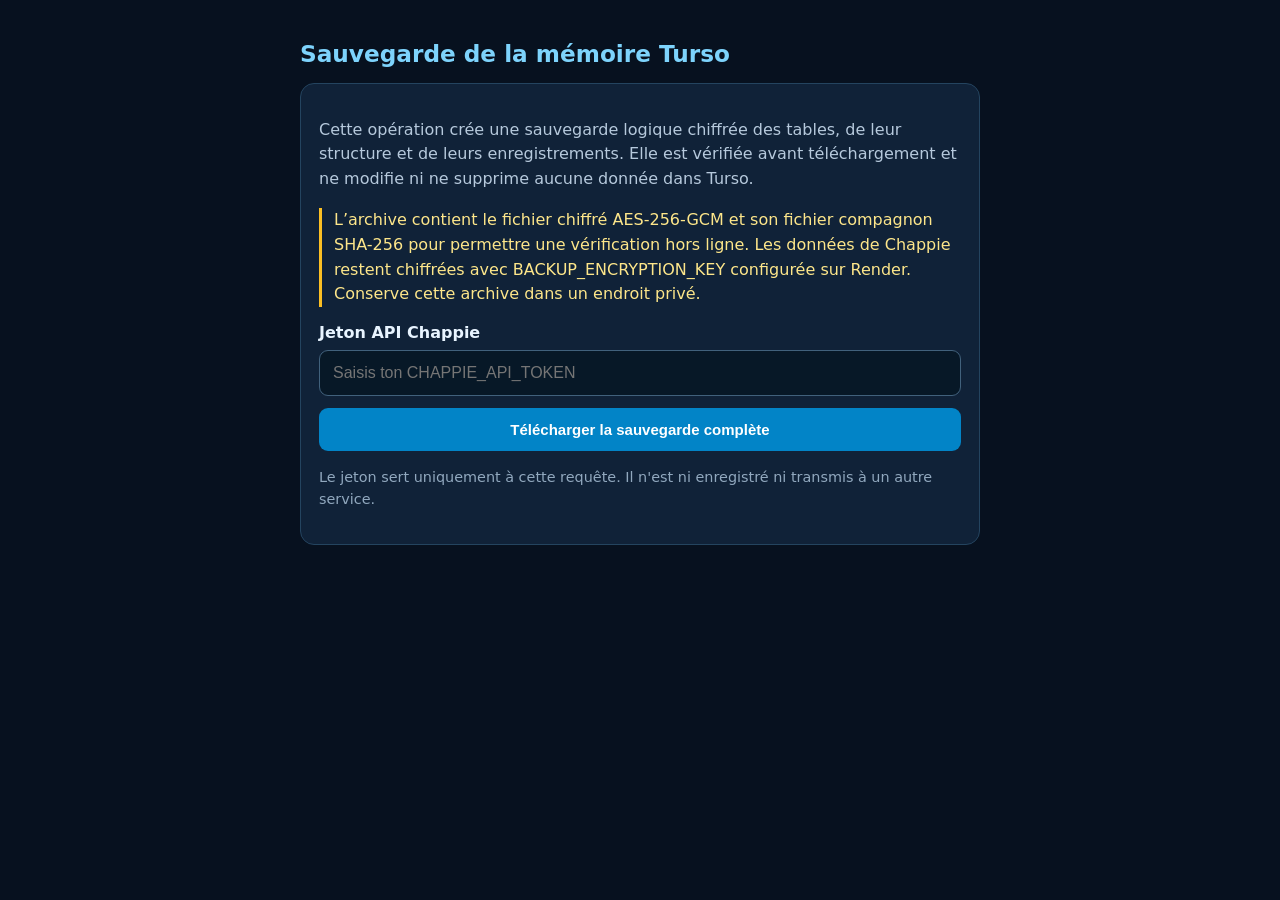
<file: backend/static/turso-backup.html>
<!doctype html>
<html lang="fr">
<head>
  <meta charset="utf-8">
  <meta name="viewport" content="width=device-width,initial-scale=1">
  <meta name="robots" content="noindex,nofollow">
  <title>Chappie — Sauvegarde Turso</title>
  <style>
    :root{color-scheme:dark;font-family:system-ui,sans-serif;background:#07111f;color:#e8f4ff}
    body{margin:0;padding:24px 16px;max-width:680px;margin-inline:auto}
    h1{font-size:1.45rem;color:#7dd3fc}
    p{color:#b6c9dc;line-height:1.55}
    .panel{background:#102238;border:1px solid #24445f;border-radius:14px;padding:18px;margin:16px 0}
    label{display:block;margin-bottom:8px;font-weight:600}
    input{box-sizing:border-box;width:100%;padding:13px;border-radius:9px;border:1px solid #41617c;background:#071827;color:white;font-size:16px}
    button{margin-top:12px;padding:13px 16px;border:0;border-radius:9px;background:#0284c7;color:white;font-weight:700;font-size:15px;width:100%}
    button:disabled{opacity:.6}
    #status{white-space:pre-wrap}.ok{color:#86efac}.bad{color:#fca5a5}
    .warning{border-left:3px solid #fbbf24;padding-left:12px;color:#fde68a}
    .muted{font-size:.9rem;color:#91a8be}
  </style>
</head>
<body>
  <h1>Sauvegarde de la mémoire Turso</h1>
  <section class="panel">
    <p>Cette opération crée une sauvegarde logique chiffrée des tables, de leur structure et de leurs enregistrements. Elle est vérifiée avant téléchargement et ne modifie ni ne supprime aucune donnée dans Turso.</p>
    <p class="warning">L’archive contient le fichier chiffré AES-256-GCM et son fichier compagnon SHA-256 pour permettre une vérification hors ligne. Les données de Chappie restent chiffrées avec BACKUP_ENCRYPTION_KEY configurée sur Render. Conserve cette archive dans un endroit privé.</p>
    <label for="apiToken">Jeton API Chappie</label>
    <input id="apiToken" type="password" autocomplete="off" placeholder="Saisis ton CHAPPIE_API_TOKEN">
    <button id="backupButton" type="button">Télécharger la sauvegarde complète</button>
    <p class="muted">Le jeton sert uniquement à cette requête. Il n'est ni enregistré ni transmis à un autre service.</p>
    <p id="status" role="status"></p>
  </section>
  <script>
    const button = document.getElementById("backupButton");
    const tokenInput = document.getElementById("apiToken");
    const statusBox = document.getElementById("status");
    button.addEventListener("click", async () => {
      const token = tokenInput.value.trim();
      if (!token) {
        statusBox.textContent = "Saisis d'abord ton jeton API Chappie.";
        statusBox.className = "bad";
        return;
      }
      button.disabled = true;
      statusBox.textContent = "Lecture de Turso et préparation du fichier…";
      statusBox.className = "";
      try {
        const response = await fetch("/api/turso/backup", {
          method: "GET",
          headers: {"Authorization": "Bearer " + token},
          cache: "no-store"
        });
        if (!response.ok) {
          let message = "La sauvegarde a échoué.";
          try { const data = await response.json(); message = data.detail || message; } catch (_) {}
          throw new Error(message);
        }
        const blob = await response.blob();
        const disposition = response.headers.get("Content-Disposition") || "";
        const match = disposition.match(/filename="([^"]+)"/);
        const filename = match ? match[1] : "chappie-turso-backup.zip";
        const objectUrl = URL.createObjectURL(blob);
        const link = document.createElement("a");
        link.href = objectUrl;
        link.download = filename;
        document.body.appendChild(link);
        link.click();
        link.remove();
        URL.revokeObjectURL(objectUrl);
        const sizeMb = (blob.size / 1024 / 1024).toFixed(2);
        statusBox.textContent = "Archive de sauvegarde chiffrée et vérifiée : " + filename + " (" + sizeMb + " Mo). SHA-256 : " + (response.headers.get("X-Backup-SHA256") || "indisponible") + ". Tables : " + (response.headers.get("X-Backup-Table-Count") || "?") + ", lignes : " + (response.headers.get("X-Backup-Row-Count") || "?") + ". Vérifie qu'elle apparaît bien dans les téléchargements.";
        statusBox.className = "ok";
      } catch (error) {
        statusBox.textContent = error.message || "Erreur pendant la sauvegarde.";
        statusBox.className = "bad";
      } finally {
        tokenInput.value = "";
        button.disabled = false;
      }
    });
  </script>
</body>
</html>
</file>
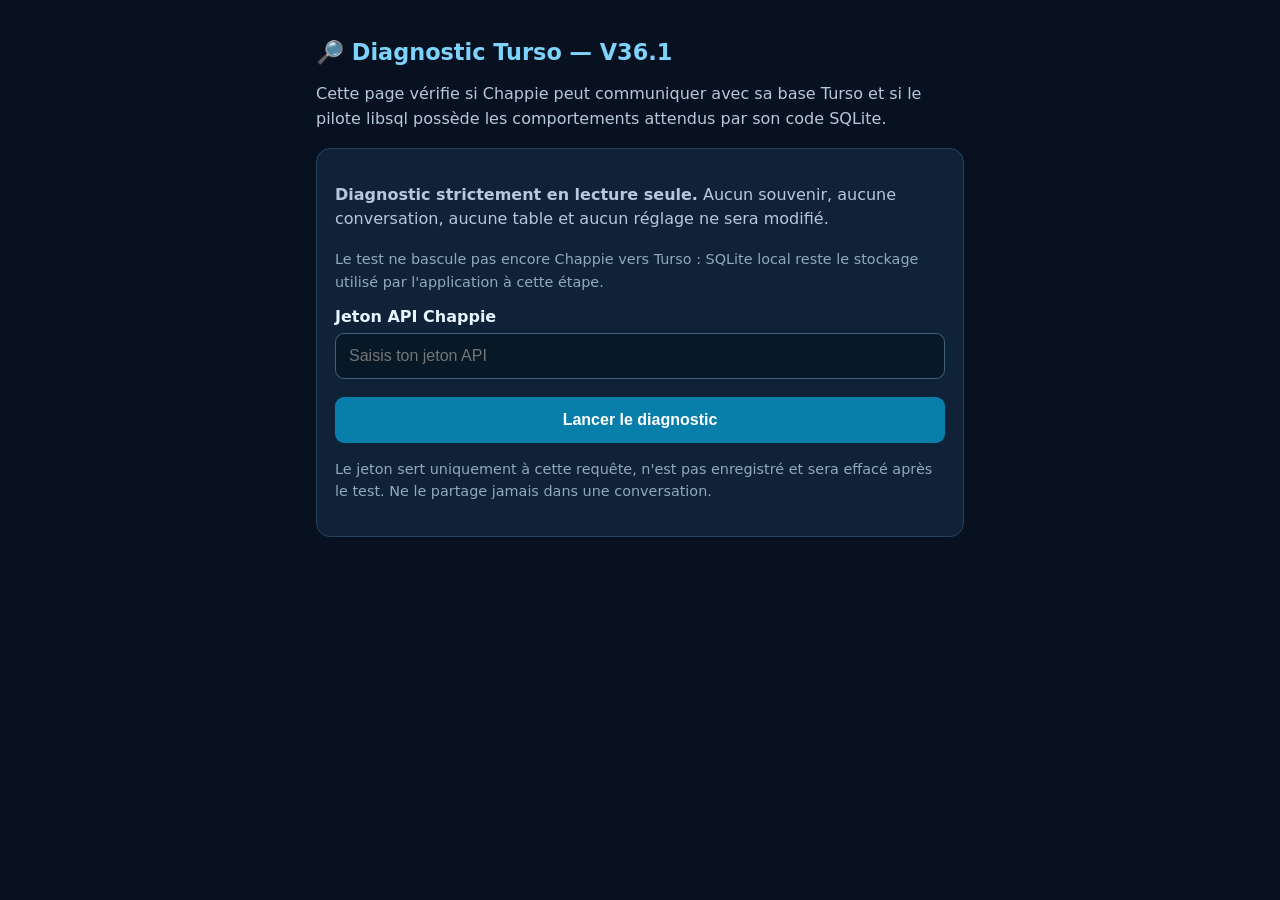
<file: backend/static/turso-compat.html>
<!doctype html>
<html lang="fr">
<head>
  <meta charset="utf-8">
  <meta name="viewport" content="width=device-width,initial-scale=1">
  <meta name="robots" content="noindex,nofollow">
  <title>Chappie — Diagnostic Turso V36.1</title>
  <style>
    :root{color-scheme:dark;font-family:system-ui,sans-serif;background:#07111f;color:#e8f4ff}
    *{box-sizing:border-box}
    body{margin:0;padding:24px 16px;max-width:680px;margin-inline:auto}
    h1{font-size:1.4rem;color:#7dd3fc}
    p{color:#b6c9dc;line-height:1.55}
    .panel{background:#102238;border:1px solid #24445f;border-radius:14px;padding:18px;margin:16px 0}
    label{display:block;margin:14px 0 7px;font-weight:650}
    input{width:100%;padding:13px;border-radius:9px;border:1px solid #41617c;background:#071827;color:white;font-size:16px}
    button{width:100%;margin-top:18px;padding:14px;border:0;border-radius:9px;background:#087eaa;color:white;font-weight:750;font-size:16px}
    button:disabled{opacity:.55}
    #status{white-space:pre-wrap;overflow-wrap:anywhere}
    .ok{color:#86efac}.bad{color:#fca5a5}.muted{font-size:.9rem;color:#91a8be}
    code{color:#bae6fd}
  </style>
</head>
<body>
  <h1>🔎 Diagnostic Turso — V36.1</h1>
  <p>Cette page vérifie si Chappie peut communiquer avec sa base Turso et si le pilote libsql possède les comportements attendus par son code SQLite.</p>
  <section class="panel">
    <p><strong>Diagnostic strictement en lecture seule.</strong> Aucun souvenir, aucune conversation, aucune table et aucun réglage ne sera modifié.</p>
    <p class="muted">Le test ne bascule pas encore Chappie vers Turso : SQLite local reste le stockage utilisé par l'application à cette étape.</p>
    <label for="apiToken">Jeton API Chappie</label>
    <input id="apiToken" type="password" autocomplete="off" placeholder="Saisis ton jeton API">
    <button id="testButton" type="button">Lancer le diagnostic</button>
    <p class="muted">Le jeton sert uniquement à cette requête, n'est pas enregistré et sera effacé après le test. Ne le partage jamais dans une conversation.</p>
    <p id="status" role="status"></p>
  </section>
  <script>
    const button = document.getElementById("testButton");
    const tokenInput = document.getElementById("apiToken");
    const statusBox = document.getElementById("status");
    button.addEventListener("click", async () => {
      const token = tokenInput.value.trim();
      if (!token) {
        statusBox.textContent = "Saisis ton jeton API Chappie.";
        statusBox.className = "bad";
        return;
      }
      button.disabled = true;
      statusBox.textContent = "Connexion à Turso et vérifications en cours…";
      statusBox.className = "";
      try {
        const response = await fetch("/api/turso/compatibility", {
          method: "GET",
          headers: { "Authorization": "Bearer " + token }
        });
        const data = await response.json();
        if (!response.ok) {
          const detail = data.detail || data;
          throw new Error(typeof detail === "string" ? detail : JSON.stringify(detail, null, 2));
        }
        statusBox.textContent = JSON.stringify(data, null, 2);
        statusBox.className = data.compatible ? "ok" : "bad";
      } catch (error) {
        statusBox.textContent = error.message || "Échec du diagnostic. Consulte les logs Render sans partager de secrets.";
        statusBox.className = "bad";
      } finally {
        tokenInput.value = "";
        button.disabled = false;
      }
    });
  </script>
</body>
</html>
</file>
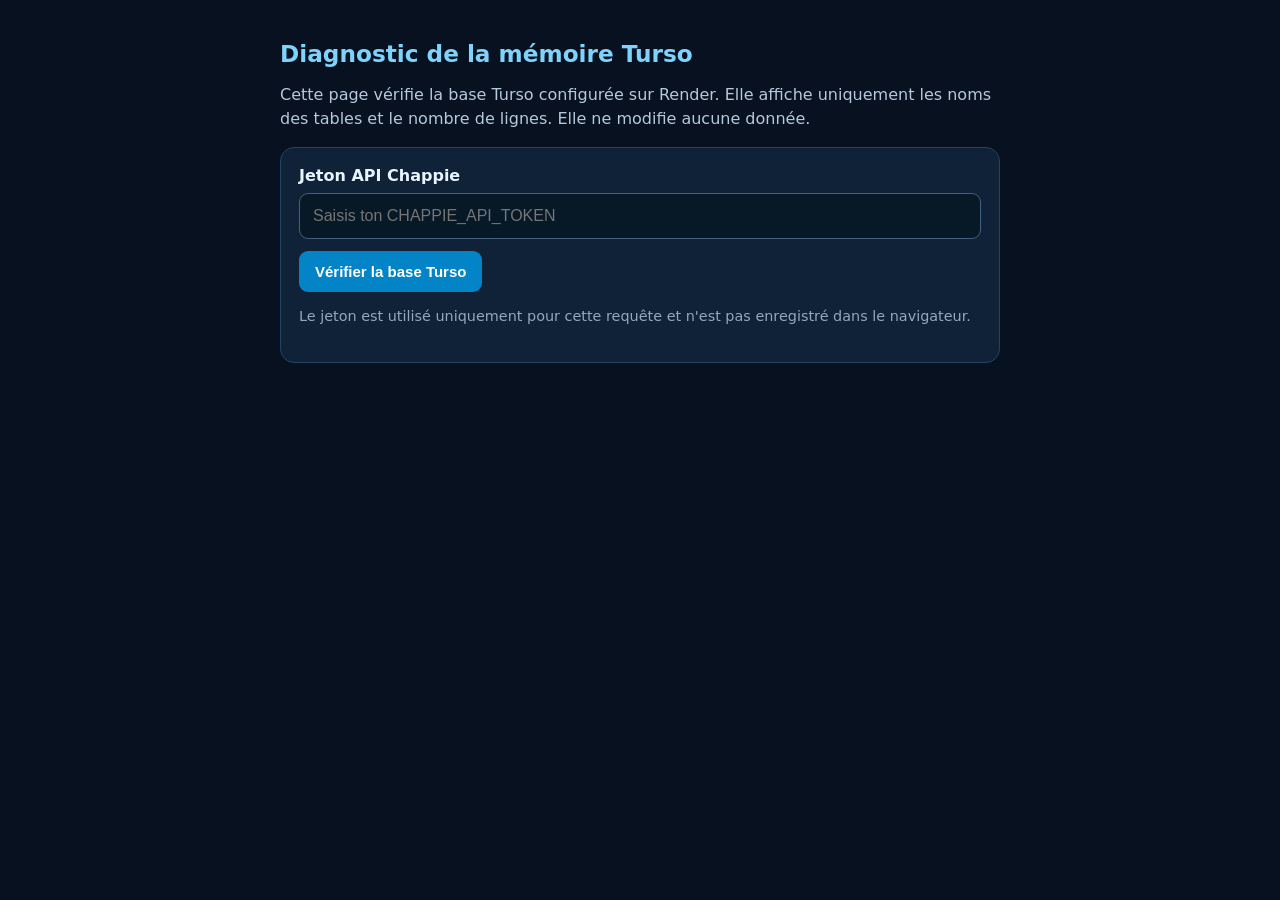
<file: backend/static/turso-diagnostics.html>
<!doctype html>
<html lang="fr">
<head>
  <meta charset="utf-8">
  <meta name="viewport" content="width=device-width,initial-scale=1">
  <meta name="robots" content="noindex,nofollow">
  <title>Chappie — Diagnostic Turso</title>
  <style>
    :root{color-scheme:dark;font-family:system-ui,sans-serif;background:#07111f;color:#e8f4ff}
    body{margin:0;padding:24px 16px;max-width:720px;margin-inline:auto}
    h1{font-size:1.45rem;color:#7dd3fc}p{color:#b6c9dc;line-height:1.5}
    .panel{background:#102238;border:1px solid #24445f;border-radius:14px;padding:18px;margin:16px 0}
    label{display:block;margin-bottom:8px;font-weight:600}
    input{box-sizing:border-box;width:100%;padding:13px;border-radius:9px;border:1px solid #41617c;background:#071827;color:white;font-size:16px}
    button{margin-top:12px;padding:12px 16px;border:0;border-radius:9px;background:#0284c7;color:white;font-weight:700;font-size:15px}
    button:disabled{opacity:.6}#status{white-space:pre-wrap}
    table{width:100%;border-collapse:collapse;margin-top:12px}td,th{text-align:left;padding:10px 6px;border-bottom:1px solid #29445d}
    td:last-child,th:last-child{text-align:right;font-variant-numeric:tabular-nums}
    .ok{color:#86efac}.bad{color:#fca5a5}.muted{font-size:.9rem;color:#91a8be}
  </style>
</head>
<body>
  <h1>Diagnostic de la mémoire Turso</h1>
  <p>Cette page vérifie la base Turso configurée sur Render. Elle affiche uniquement les noms des tables et le nombre de lignes. Elle ne modifie aucune donnée.</p>
  <section class="panel">
    <label for="apiToken">Jeton API Chappie</label>
    <input id="apiToken" type="password" autocomplete="off" placeholder="Saisis ton CHAPPIE_API_TOKEN">
    <button id="checkButton" type="button">Vérifier la base Turso</button>
    <p class="muted">Le jeton est utilisé uniquement pour cette requête et n'est pas enregistré dans le navigateur.</p>
    <p id="status" role="status"></p>
  </section>
  <section class="panel" id="results" hidden>
    <h2>Tables trouvées</h2>
    <p id="summary"></p>
    <table>
      <thead><tr><th>Table</th><th>Enregistrements</th></tr></thead>
      <tbody id="tableRows"></tbody>
    </table>
  </section>
  <script>
    const button = document.getElementById("checkButton");
    const tokenInput = document.getElementById("apiToken");
    const statusBox = document.getElementById("status");
    const results = document.getElementById("results");
    button.addEventListener("click", async () => {
      const token = tokenInput.value.trim();
      results.hidden = true;
      if (!token) {
        statusBox.textContent = "Saisis d'abord ton jeton API Chappie.";
        statusBox.className = "bad";
        return;
      }
      button.disabled = true;
      statusBox.textContent = "Connexion à Turso en cours…";
      statusBox.className = "";
      try {
        const response = await fetch("/api/turso/diagnostics", {
          headers: { "Authorization": "Bearer " + token }
        });
        const data = await response.json();
        if (!response.ok) throw new Error(data.detail || "Diagnostic impossible.");
        if (!data.connected) throw new Error(data.message || "Turso n'est pas configuré.");
        document.getElementById("summary").textContent =
          data.table_count + " table(s) — base : " + data.database_host;
        const tbody = document.getElementById("tableRows");
        tbody.replaceChildren();
        for (const table of data.tables) {
          const row = document.createElement("tr");
          const name = document.createElement("td");
          const count = document.createElement("td");
          name.textContent = table.name;
          count.textContent = String(table.rows);
          row.append(name, count);
          tbody.append(row);
        }
        results.hidden = false;
        statusBox.textContent = "Connexion réussie. Lecture seule : aucune donnée n'a été modifiée.";
        statusBox.className = "ok";
      } catch (error) {
        statusBox.textContent = error.message || "Erreur de connexion.";
        statusBox.className = "bad";
      } finally {
        tokenInput.value = "";
        button.disabled = false;
      }
    });
  </script>
</body>
</html>
</file>
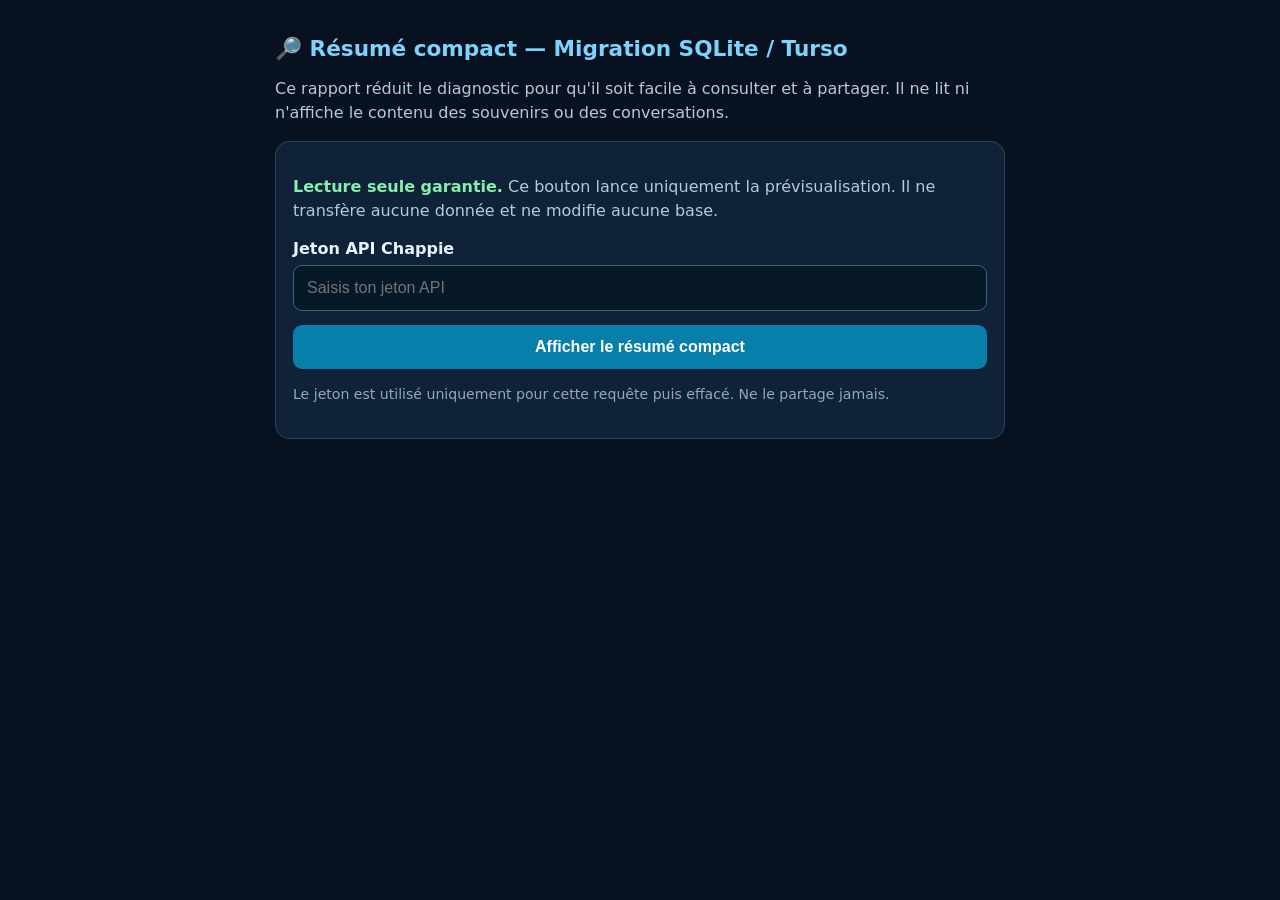
<file: backend/static/turso-migration-summary.html>
<!doctype html>
<html lang="fr">
<head>
  <meta charset="utf-8">
  <meta name="viewport" content="width=device-width,initial-scale=1">
  <meta name="robots" content="noindex,nofollow">
  <title>Chappie — Résumé migration Turso V50.65</title>
  <style>
    :root{color-scheme:dark;font-family:system-ui,sans-serif;background:#07111f;color:#e8f4ff}
    *{box-sizing:border-box}
    body{margin:0;padding:22px 15px;max-width:760px;margin-inline:auto}
    h1{font-size:1.35rem;color:#7dd3fc}
    p{color:#b6c9dc;line-height:1.5}
    .panel{background:#102238;border:1px solid #24445f;border-radius:14px;padding:17px;margin:14px 0}
    label{display:block;margin:12px 0 7px;font-weight:650}
    input{width:100%;padding:13px;border-radius:9px;border:1px solid #41617c;background:#071827;color:white;font-size:16px}
    button{width:100%;margin-top:14px;padding:13px;border:0;border-radius:9px;background:#087eaa;color:white;font-weight:750;font-size:16px}
    button:disabled{opacity:.55}
    .muted{font-size:.88rem;color:#91a8be}
    .ok{color:#86efac}.bad{color:#fca5a5}.warn{color:#fcd34d}
    .grid{display:grid;grid-template-columns:repeat(2,minmax(0,1fr));gap:9px}
    .metric{background:#0a1a2b;border:1px solid #24445f;border-radius:10px;padding:12px}
    .metric strong{display:block;font-size:1.45rem;color:#bae6fd}
    .metric span{font-size:.82rem;color:#a9bfd2}
    ul{padding-left:20px;line-height:1.5;overflow-wrap:anywhere}
    li{margin:5px 0}
    code{color:#bae6fd;overflow-wrap:anywhere}
    [hidden]{display:none!important}
  </style>
</head>
<body>
  <h1>🔎 Résumé compact — Migration SQLite / Turso</h1>
  <p>Ce rapport réduit le diagnostic pour qu'il soit facile à consulter et à partager. Il ne lit ni n'affiche le contenu des souvenirs ou des conversations.</p>
  <section class="panel">
    <p><strong class="ok">Lecture seule garantie.</strong> Ce bouton lance uniquement la prévisualisation. Il ne transfère aucune donnée et ne modifie aucune base.</p>
    <label for="apiToken">Jeton API Chappie</label>
    <input id="apiToken" type="password" autocomplete="off" placeholder="Saisis ton jeton API">
    <button id="run" type="button">Afficher le résumé compact</button>
    <p class="muted">Le jeton est utilisé uniquement pour cette requête puis effacé. Ne le partage jamais.</p>
    <p id="status" role="status"></p>
  </section>
  <section id="report" hidden>
    <div class="panel">
      <h2 id="resultTitle">État du diagnostic</h2>
      <div class="grid" id="metrics"></div>
    </div>
    <div class="panel">
      <h2>Structure des bases</h2>
      <p id="schema"></p>
      <ul id="missing"></ul>
    </div>
    <div class="panel">
      <h2>Blocages</h2>
      <ul id="blockers"></ul>
    </div>
    <div class="panel">
      <h2>Comparaison des définitions SQL (sans SQL brut)</h2>
      <ul id="definitions"></ul>
    </div>
    <div class="panel">
      <h2>Différences détectées</h2>
      <ul id="differences"></ul>
    </div>
    <p class="muted" id="safety"></p>
  </section>
  <script>
    const button=document.getElementById("run");
    const tokenInput=document.getElementById("apiToken");
    const statusBox=document.getElementById("status");
    const reportBox=document.getElementById("report");
    const el=id=>document.getElementById(id);
    function list(id,items,empty){
      const node=el(id);node.replaceChildren();
      if(!items||!items.length){const li=document.createElement("li");li.textContent=empty;node.append(li);return;}
      for(const value of items){const li=document.createElement("li");li.textContent=value;node.append(li);}
    }
    function metric(label,value){
      const box=document.createElement("div");box.className="metric";
      const strong=document.createElement("strong");strong.textContent=value??"—";
      const span=document.createElement("span");span.textContent=label;
      box.append(strong,span);el("metrics").append(box);
    }
    button.addEventListener("click",async()=>{
      const token=tokenInput.value.trim();
      if(!token){statusBox.textContent="Saisis ton jeton API Chappie.";statusBox.className="bad";return;}
      button.disabled=true;reportBox.hidden=true;
      statusBox.textContent="Prévisualisation en lecture seule…";statusBox.className="";
      try{
        const response=await fetch("/api/storage/migration/preview?compact=true",{headers:{Authorization:"Bearer "+token}});
        const data=await response.json();
        if(!response.ok){const detail=data.detail||data;throw new Error(typeof detail==="string"?detail:JSON.stringify(detail));}
        el("metrics").replaceChildren();
        metric("Tables SQLite",data.schema?.source_table_count);
        metric("Tables Turso",data.schema?.target_table_count);
        metric("Tables manquantes",data.schema?.missing_table_count??0);
        metric("Blocages",data.counts?.blockers??0);
        metric("Différences",data.counts?.differences??0);
        metric("Migration prête",data.ready?"Oui":"Non");
        el("resultTitle").textContent=data.ready?"Compatibilité validée par la prévisualisation":"Migration encore bloquée";
        el("resultTitle").className=data.ready?"ok":"warn";
        el("schema").textContent="SQLite : "+(data.schema?.source_table_count??"—")+" tables · Turso : "+(data.schema?.target_table_count??"—")+" tables.";
        list("missing",data.schema?.missing_tables?.map(x=>"Table absente : "+x),data.schema?.missing_table_count?"Liste tronquée ou indisponible":"Aucune table manquante signalée.");
        list("blockers",data.blockers_preview,data.counts?.blockers?"Aucun détail de blocage fourni":"Aucun blocage signalé.");
        const definitions=(data.table_definition_differences||[]).map(item=>{
          const source=item.semantic_components?.source||{};
          const target=item.semantic_components?.target||{};
          const components=[
            ["columns_sha256","colonnes / valeurs par défaut"],
            ["foreign_keys_sha256","clés étrangères"],
            ["unique_constraints_sha256","contraintes UNIQUE"],
            ["check_constraints_sha256","contraintes CHECK"],
            ["advanced_options","options SQL"]
          ];
          const changed=components
            .filter(([key])=>JSON.stringify(source[key])!==JSON.stringify(target[key]))
            .map(([,label])=>label);
          return item.table+": "+(changed.length?changed.join(", "):"différence de syntaxe uniquement");
        });
        list("definitions",definitions,"Aucune différence de définition de table à détailler.");
        const diffs=(data.differences_preview||[]).map(x=>[x.severity,x.category,x.table,x.item,x.message].filter(Boolean).join(" — "));
        list("differences",diffs,data.counts?.differences?"Détails non disponibles dans ce résumé":"Aucune différence détaillée signalée.");
        el("safety").textContent="Version "+data.version+" · Lecture seule : "+data.read_only+" · Contenu métier exposé : "+data.data_contents_exposed+" · Migration exécutée : "+data.migration_executed+".";
        reportBox.hidden=false;statusBox.textContent="Résumé chargé. Tu peux me copier les nombres et les listes affichés.";statusBox.className="ok";
      }catch(error){statusBox.textContent=error.message||"Échec du diagnostic.";statusBox.className="bad";}
      finally{tokenInput.value="";button.disabled=false;}
    });
  </script>
</body>
</html>
</file>
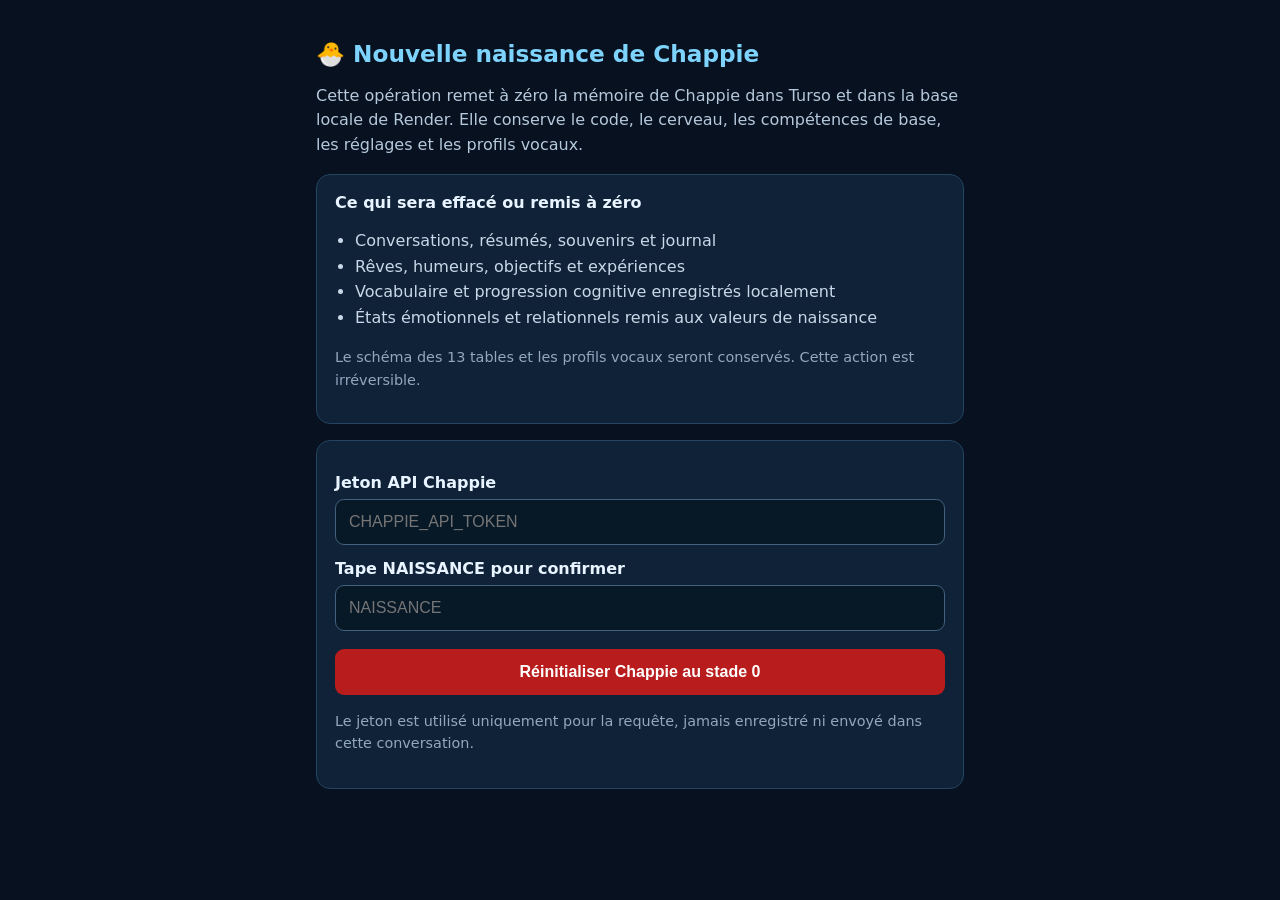
<file: backend/static/turso-reset.html>
<!doctype html>
<html lang="fr">
<head>
  <meta charset="utf-8">
  <meta name="viewport" content="width=device-width,initial-scale=1">
  <meta name="robots" content="noindex,nofollow">
  <title>Chappie — Nouvelle naissance</title>
  <style>
    :root{color-scheme:dark;font-family:system-ui,sans-serif;background:#07111f;color:#e8f4ff}
    *{box-sizing:border-box}
    body{margin:0;padding:24px 16px;max-width:680px;margin-inline:auto}
    h1{font-size:1.45rem;color:#7dd3fc}
    p{color:#b6c9dc;line-height:1.55}
    .panel{background:#102238;border:1px solid #24445f;border-radius:14px;padding:18px;margin:16px 0}
    label{display:block;margin:14px 0 7px;font-weight:650}
    input{width:100%;padding:13px;border-radius:9px;border:1px solid #41617c;background:#071827;color:white;font-size:16px}
    button{width:100%;margin-top:18px;padding:14px;border:0;border-radius:9px;background:#b91c1c;color:white;font-weight:750;font-size:16px}
    button:disabled{opacity:.55}
    #status{white-space:pre-wrap;overflow-wrap:anywhere}
    .ok{color:#86efac}.bad{color:#fca5a5}.muted{font-size:.9rem;color:#91a8be}
    ul{padding-left:20px;color:#c8d8e8;line-height:1.6}
    code{color:#bae6fd}
  </style>
</head>
<body>
  <h1>🐣 Nouvelle naissance de Chappie</h1>
  <p>Cette opération remet à zéro la mémoire de Chappie dans Turso et dans la base locale de Render. Elle conserve le code, le cerveau, les compétences de base, les réglages et les profils vocaux.</p>
  <section class="panel">
    <strong>Ce qui sera effacé ou remis à zéro</strong>
    <ul>
      <li>Conversations, résumés, souvenirs et journal</li>
      <li>Rêves, humeurs, objectifs et expériences</li>
      <li>Vocabulaire et progression cognitive enregistrés localement</li>
      <li>États émotionnels et relationnels remis aux valeurs de naissance</li>
    </ul>
    <p class="muted">Le schéma des 13 tables et les profils vocaux seront conservés. Cette action est irréversible.</p>
  </section>
  <section class="panel">
    <label for="apiToken">Jeton API Chappie</label>
    <input id="apiToken" type="password" autocomplete="off" placeholder="CHAPPIE_API_TOKEN">
    <label for="confirmation">Tape NAISSANCE pour confirmer</label>
    <input id="confirmation" type="text" autocomplete="off" placeholder="NAISSANCE">
    <button id="resetButton" type="button">Réinitialiser Chappie au stade 0</button>
    <p class="muted">Le jeton est utilisé uniquement pour la requête, jamais enregistré ni envoyé dans cette conversation.</p>
    <p id="status" role="status"></p>
  </section>
  <script>
    const button = document.getElementById("resetButton");
    const tokenInput = document.getElementById("apiToken");
    const confirmInput = document.getElementById("confirmation");
    const statusBox = document.getElementById("status");
    button.addEventListener("click", async () => {
      const token = tokenInput.value.trim();
      const confirmation = confirmInput.value.trim();
      if (!token) { statusBox.textContent = "Saisis ton jeton API Chappie."; statusBox.className = "bad"; return; }
      if (confirmation !== "NAISSANCE") { statusBox.textContent = "La confirmation doit être exactement NAISSANCE."; statusBox.className = "bad"; return; }
      if (!window.confirm("Dernière confirmation : effacer les anciennes données de Chappie dans Turso et Render ?")) return;
      button.disabled = true;
      statusBox.textContent = "Réinitialisation complète en cours… Ne ferme pas cette page.";
      statusBox.className = "";
      try {
        const response = await fetch("/api/reset", {
          method: "POST",
          headers: { "Authorization": "Bearer " + token }
        });
        const data = await response.json();
        if (!response.ok || data.success !== true) throw new Error(data.detail || "La réinitialisation n'a pas été confirmée.");
        statusBox.textContent = "Nouvelle naissance effectuée. Turso et SQLite ont été réinitialisés.\n\n" + JSON.stringify(data.turso || {}, null, 2);
        statusBox.className = "ok";
        confirmInput.value = "";
      } catch (error) {
        statusBox.textContent = error.message || "Erreur pendant la réinitialisation. Consulte les logs Render sans partager de secrets.";
        statusBox.className = "bad";
      } finally {
        tokenInput.value = "";
        button.disabled = false;
      }
    });
  </script>
</body>
</html>
</file>
